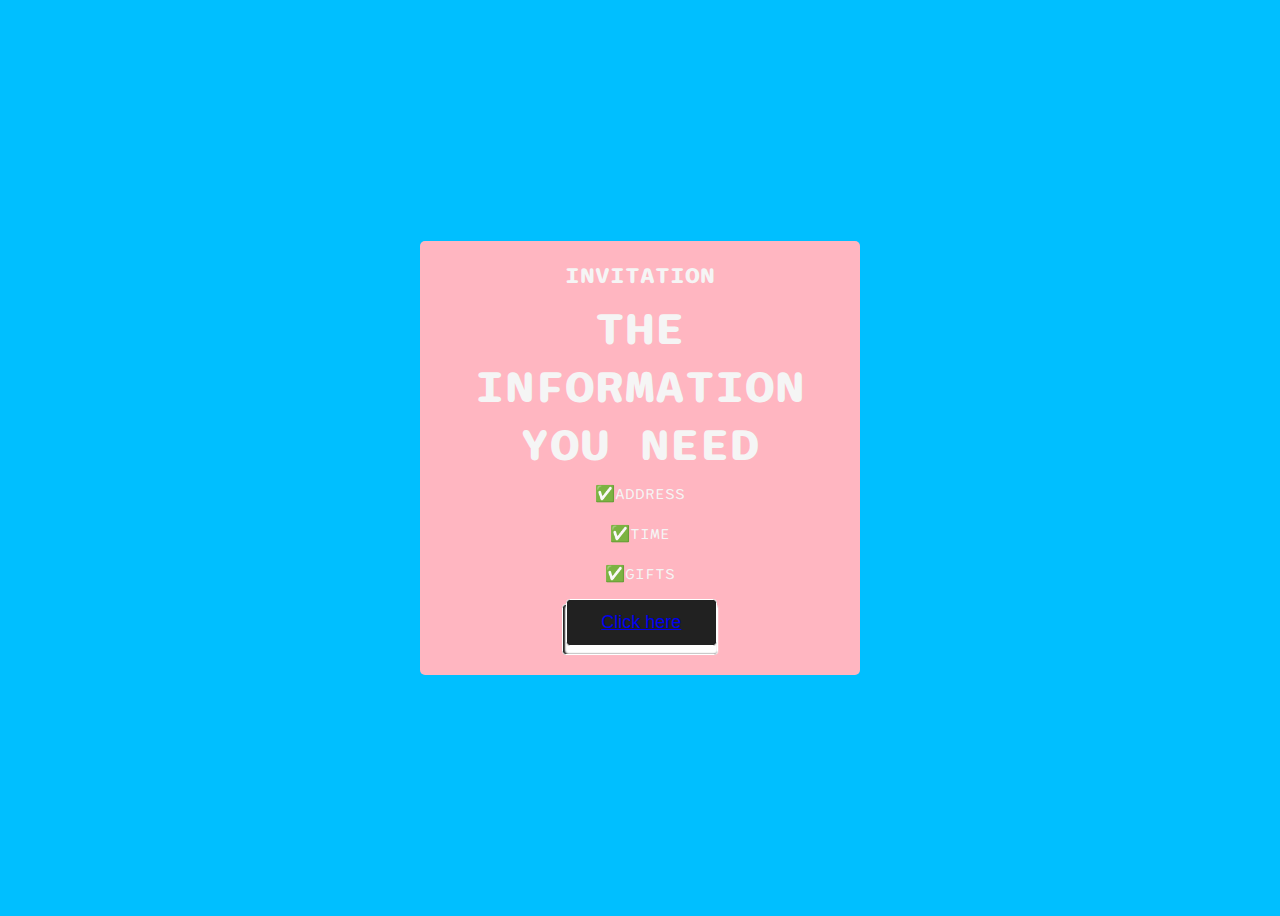
<file: invitation/index.html>
<!DOCTYPE html>
<html lang="en">
    <head>
        <meta charset="UTF-8">
        <meta name="viewport" content="width=device-width, initial-scale=1.0">
        <link rel="stylesheet" href="./page1.css">
        <link rel="preconnect" href="https://fonts.googleapis.com">
        <link rel="preconnect" href="https://fonts.gstatic.com" crossorigin>
        <link href="https://fonts.googleapis.com/css2?family=Sono:wght@400;700&display=swap" rel="stylesheet">
        <title>INVITATION</title>
    </head>
    <body>
        <div class="pricing-container">
            <div class="pricing-plan">
              <div class="plan-title">INVITATION</div>
              <div class="plan-price">THE INFORMATION YOU NEED </div>
              <ul class="plan-features">
                <li>✅ADDRESS</li>
                <li>✅TIME</li>
                <li>✅GIFTS</li>
              </ul>
              <button>
                <span > <a href="./page1.html">Click here</a> </span>
              </button>
            </div>
            
          </div>
    </body>
</html>
</file>
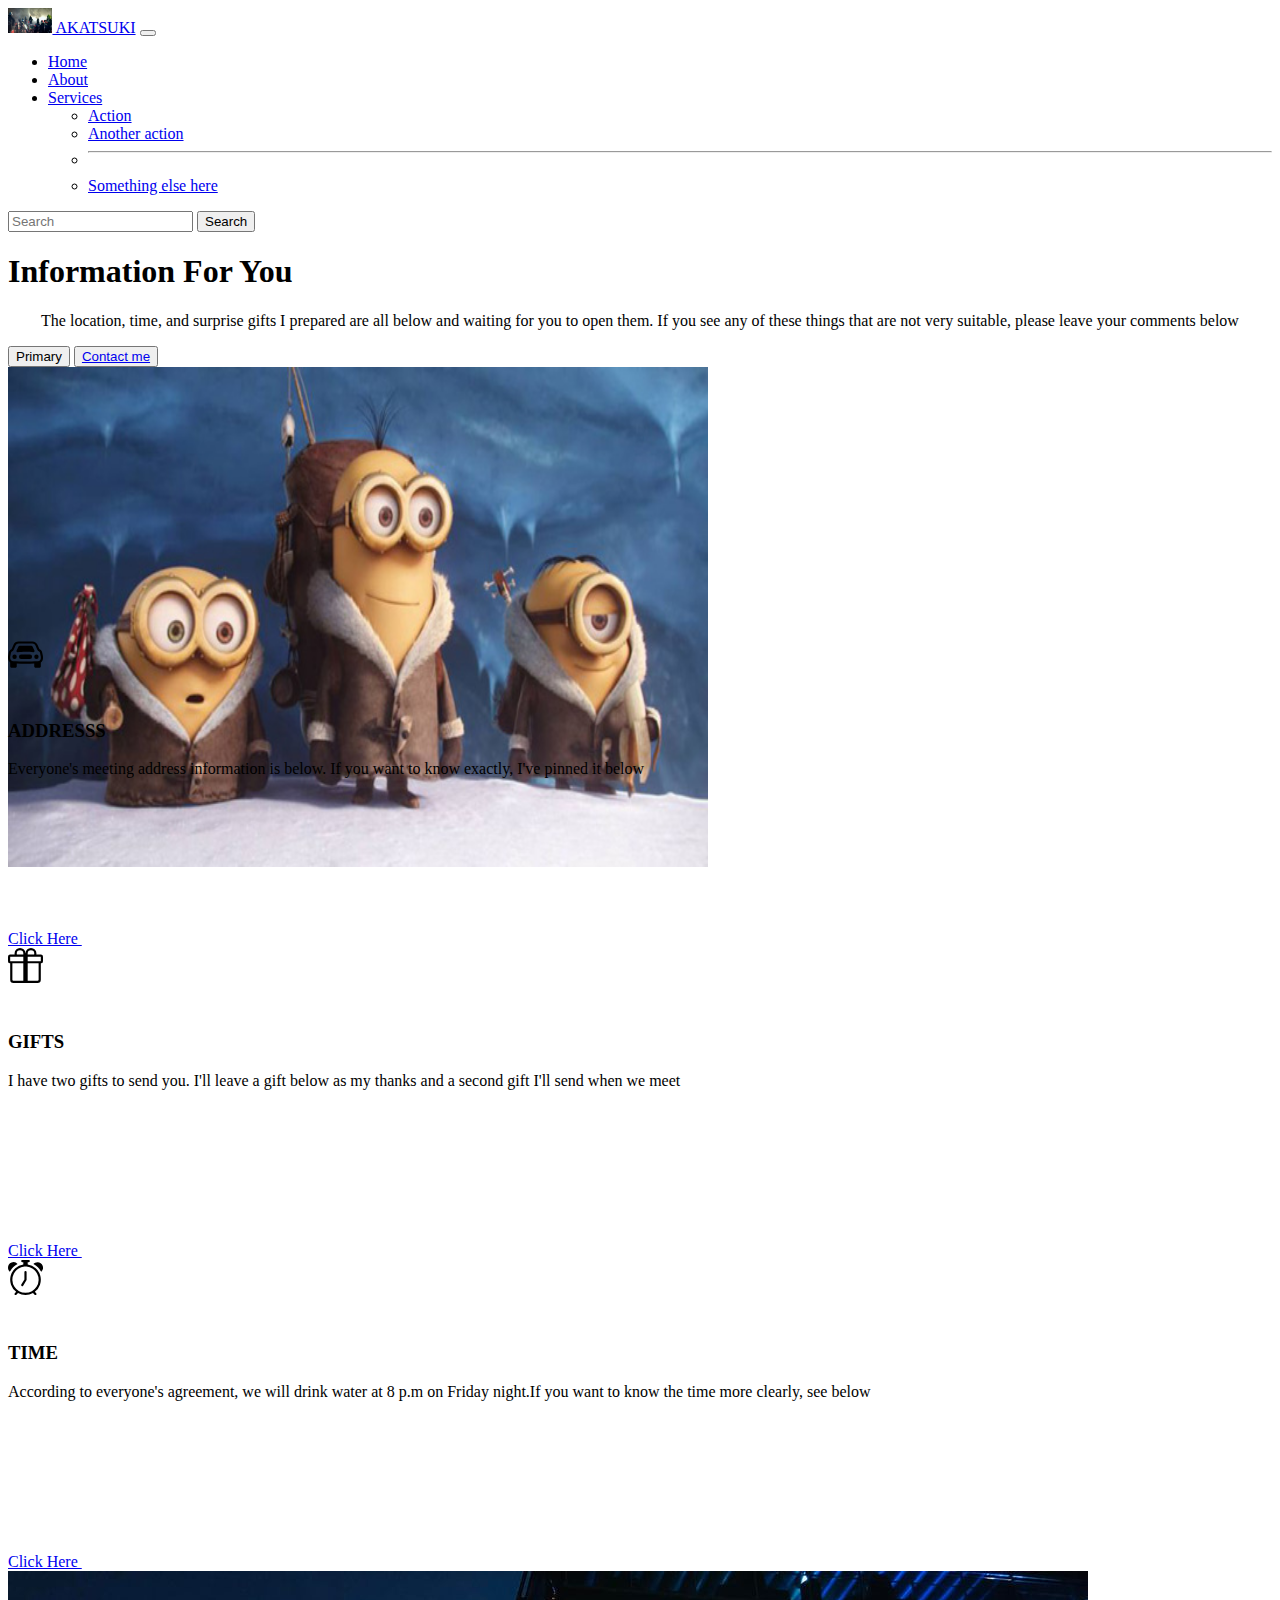
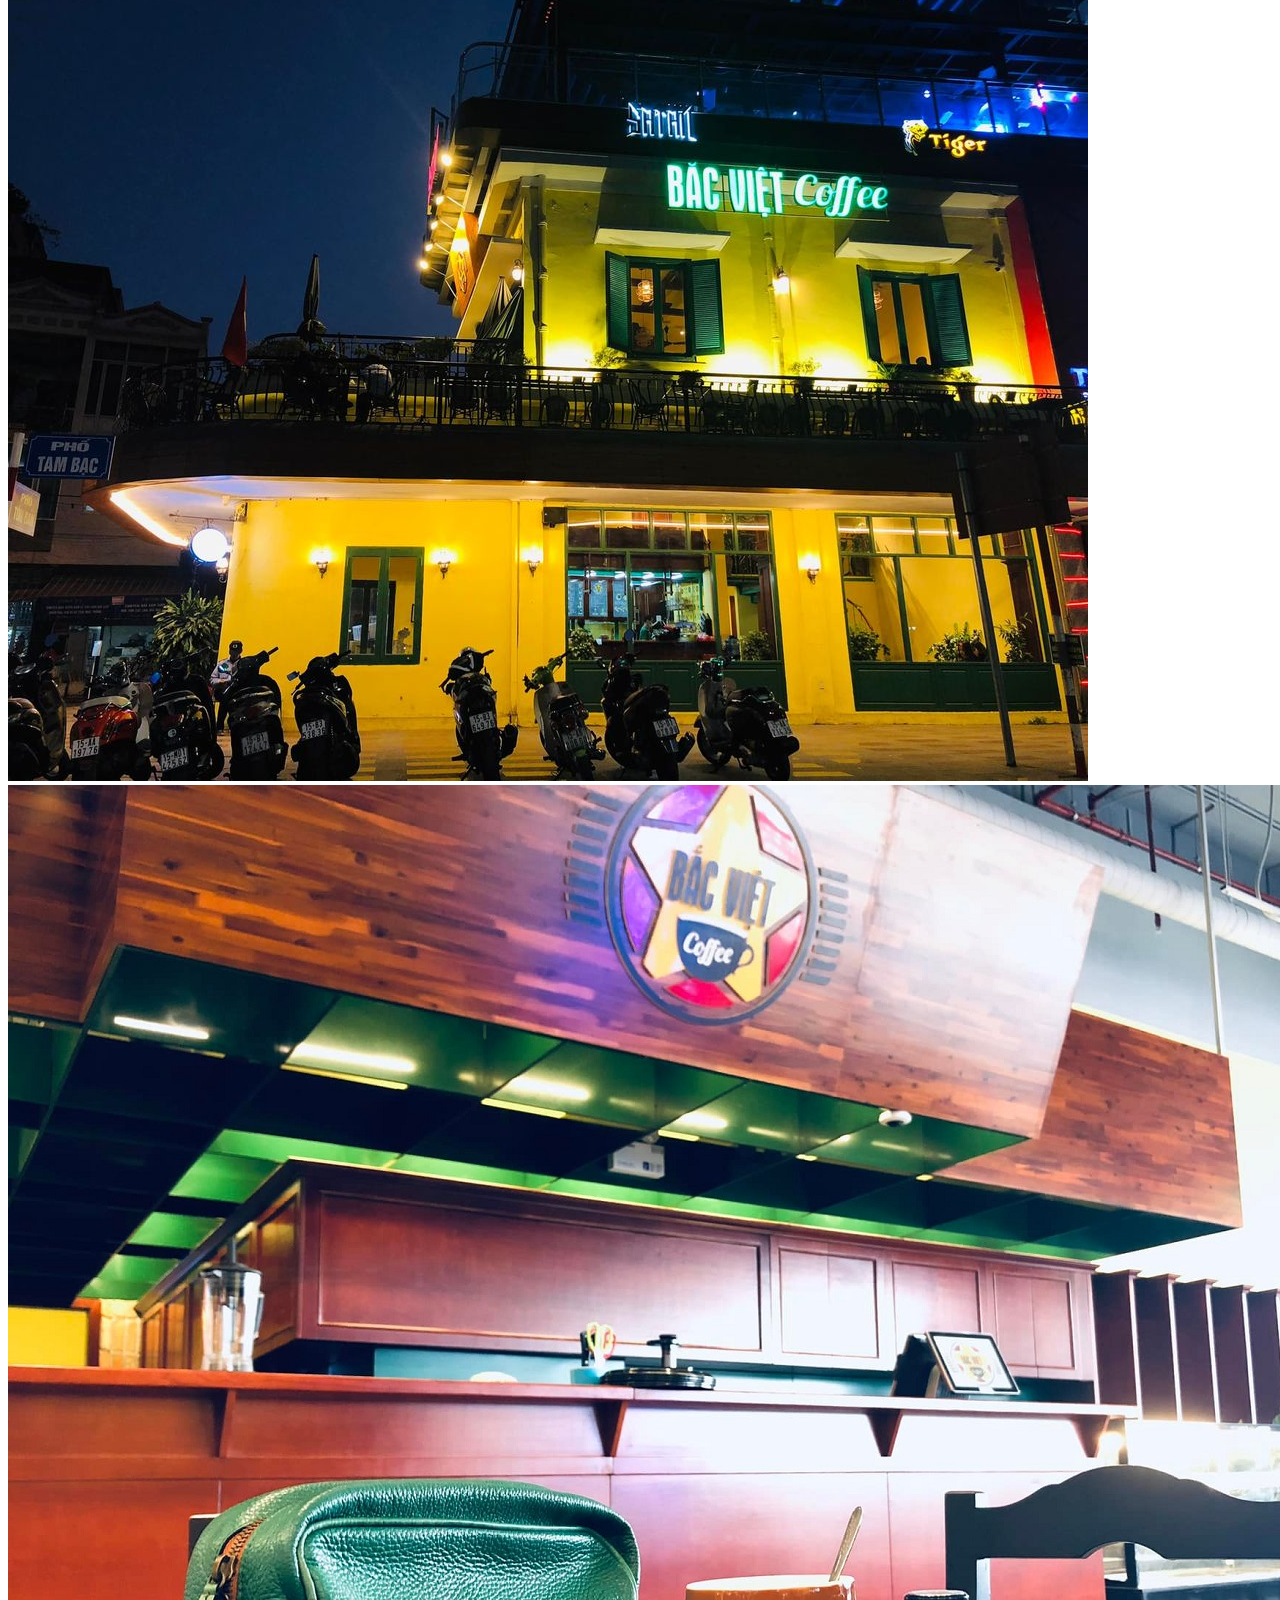
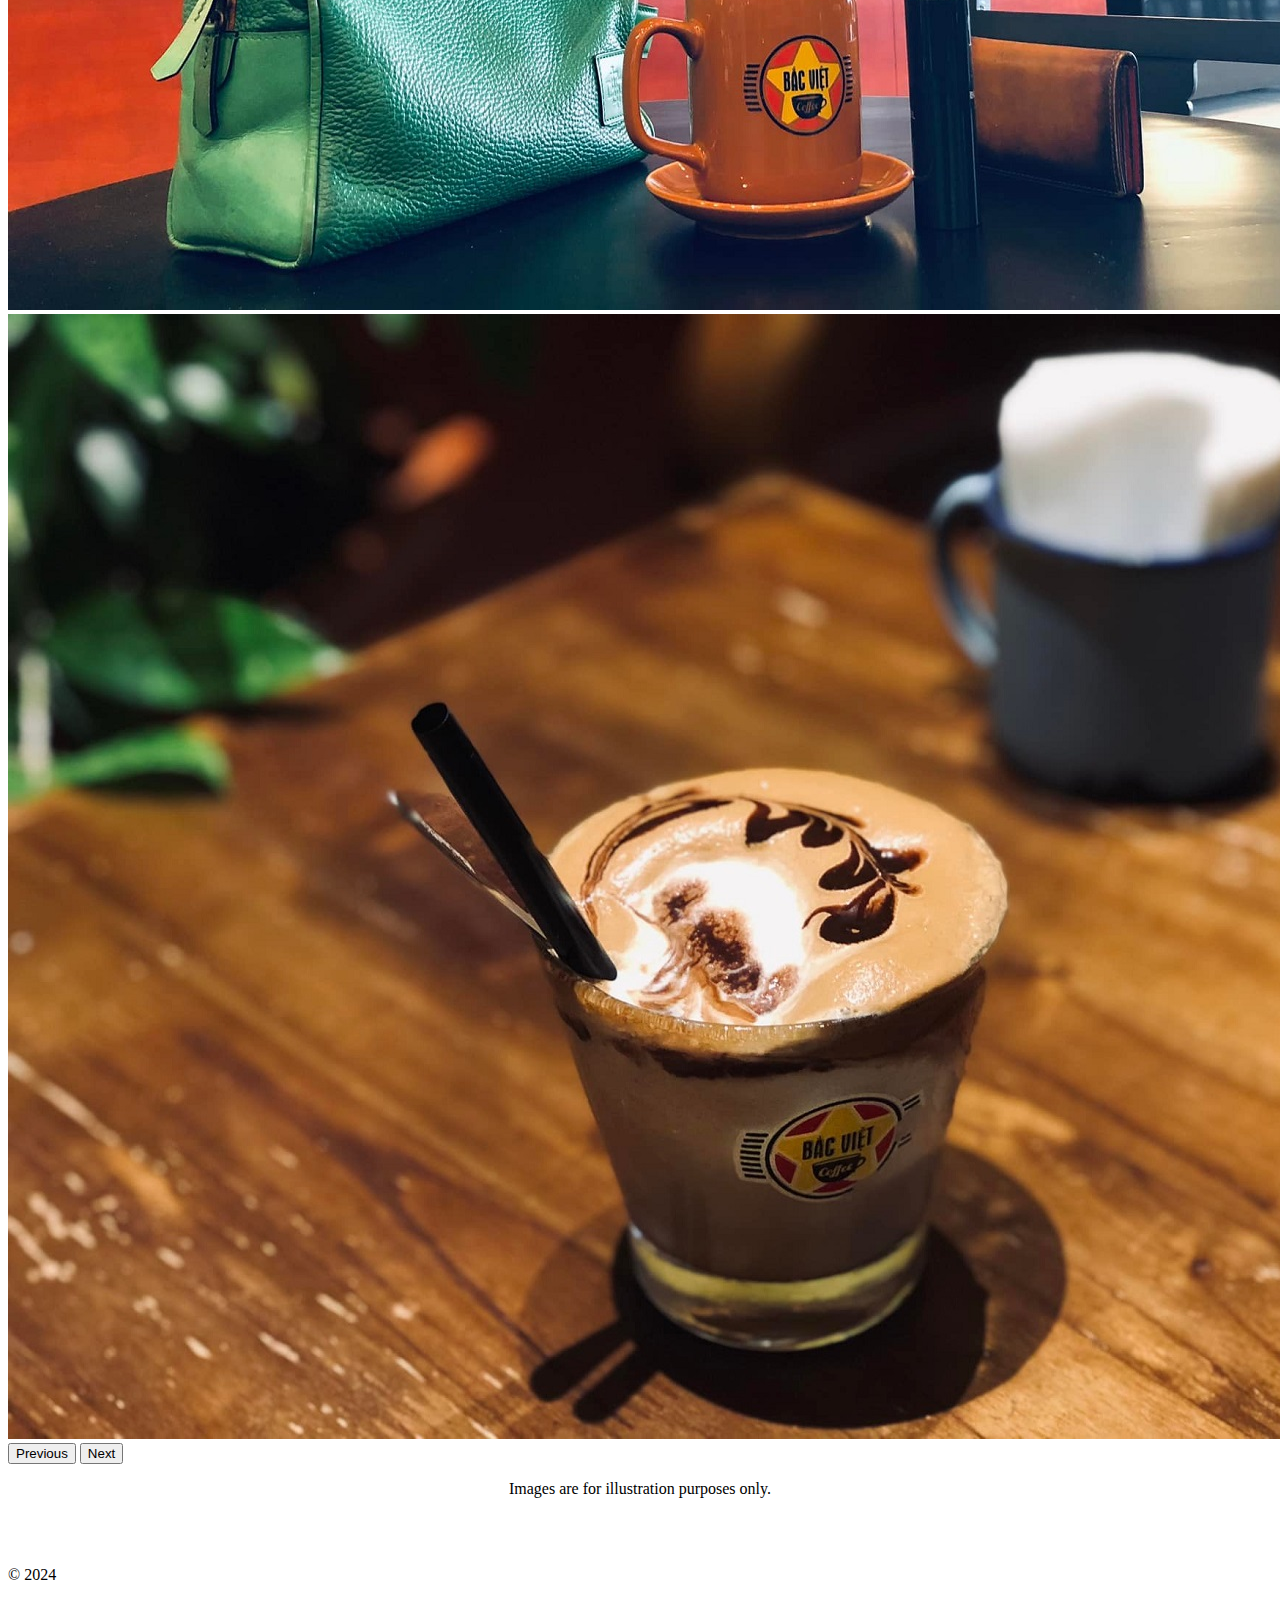
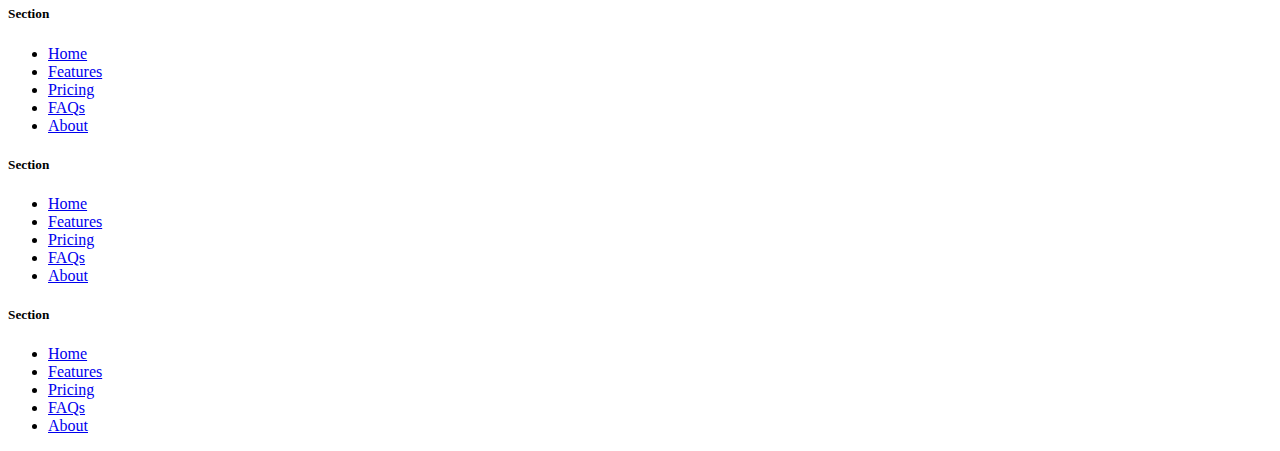
<file: invitation/page1.html>
<!DOCTYPE html>
<html lang="en">

<head>
  <meta charset="UTF-8">
  <meta name="viewport" content="width=device-width, initial-scale=1.0">
  <title>INFORMATION</title>
  <link href="https://cdn.jsdelivr.net/npm/bootstrap@5.3.0-alpha2/dist/css/bootstrap.min.css" rel="stylesheet"
    integrity="sha384-aFq/bzH65dt+w6FI2ooMVUpc+21e0SRygnTpmBvdBgSdnuTN7QbdgL+OapgHtvPp" crossorigin="anonymous">
  <style>
      .feature-icon {
       width: 4rem;
      height: 4rem;
      border-radius: 0.75rem;
  }

    .lead {
      display: flex;
      justify-content: center;
      align-items: center;
    }
  </style>
</head>

<body>
    <nav class="navbar navbar-expand-lg bg-body-tertiary">
        <div class="container-fluid">
          <a class="navbar-brand" href="#"><img src="./akatsuki-naruto.jpg" height="25" alt="akatsuki-naruto"> AKATSUKI</a>
          <button class="navbar-toggler" type="button" data-bs-toggle="collapse" data-bs-target="#navbarSupportedContent" aria-controls="navbarSupportedContent" aria-expanded="false" aria-label="Toggle navigation">
            <span class="navbar-toggler-icon"></span>
          </button>
          <div class="collapse navbar-collapse" id="navbarSupportedContent">
            <ul class="navbar-nav me-auto mb-2 mb-lg-0">
              <li class="nav-item">
                <a class="nav-link active" aria-current="page" href="#">Home</a>
              </li>
              <li class="nav-item">
                <a class="nav-link" href="#">About</a>
              </li>
              <li class="nav-item dropdown">
                <a class="nav-link dropdown-toggle" href="#" role="button" data-bs-toggle="dropdown" aria-expanded="false">
                  Services
                </a>
                <ul class="dropdown-menu">
                  <li><a class="dropdown-item" href="#">Action</a></li>
                  <li><a class="dropdown-item" href="#">Another action</a></li>
                  <li><hr class="dropdown-divider"></li>
                  <li><a class="dropdown-item" href="#">Something else here</a></li>
                </ul>
              </li>
            </ul>
            <form class="d-flex" role="search">
              <input class="form-control me-2" type="search" placeholder="Search" aria-label="Search">
              <button class="btn btn-outline-success" type="submit">Search</button>
            </form>
          </div>
        </div>
      </nav>
     
      <div class="px-4 pt-5 my-5 text-center border-bottom">
        <h1 class="display-4 fw-bold text-body-emphasis">Information For You</h1>
        <div class="col-lg-6 mx-auto">
          <p class="lead mb-4">The location, time, and surprise gifts I prepared are all below and waiting for you to open them. If you see any of these things that are not very suitable, please leave your comments below</p>
          <div class="d-grid gap-2 d-sm-flex justify-content-sm-center mb-5">
            <button type="button" class="btn btn-primary btn-lg px-4 me-sm-3">Primary</button>
            <button type="button" class="btn btn-outline-secondary btn-lg px-4"><a href="https://www.facebook.com/profile.php?id=100053583092823">Contact me</a></button>
          </div>
        </div>
        <div class="overflow-hidden" style="max-height: 30vh;">
          <div class="container px-5">
            <img src="./minion_BHZQ.jpg" class="img-fluid border rounded-3 shadow-lg mb-4" alt="Example image" width="700" height="500" loading="lazy">
          </div>
        </div>
      </div>

      <div class="row g-4 py-5 row-cols-1 row-cols-lg-3">
        <div class="feature col">
          <div class="feature-icon d-inline-flex align-items-center justify-content-center text-bg-primary bg-gradient fs-2 mb-3">
            <svg xmlns="http://www.w3.org/2000/svg" width="35" height="35" fill="currentColor" class="bi bi-car-front" viewBox="0 0 16 16">
                <path d="M4 9a1 1 0 1 1-2 0 1 1 0 0 1 2 0m10 0a1 1 0 1 1-2 0 1 1 0 0 1 2 0M6 8a1 1 0 0 0 0 2h4a1 1 0 1 0 0-2zM4.862 4.276 3.906 6.19a.51.51 0 0 0 .497.731c.91-.073 2.35-.17 3.597-.17s2.688.097 3.597.17a.51.51 0 0 0 .497-.731l-.956-1.913A.5.5 0 0 0 10.691 4H5.309a.5.5 0 0 0-.447.276"/>
                <path d="M2.52 3.515A2.5 2.5 0 0 1 4.82 2h6.362c1 0 1.904.596 2.298 1.515l.792 1.848c.075.175.21.319.38.404.5.25.855.715.965 1.262l.335 1.679q.05.242.049.49v.413c0 .814-.39 1.543-1 1.997V13.5a.5.5 0 0 1-.5.5h-2a.5.5 0 0 1-.5-.5v-1.338c-1.292.048-2.745.088-4 .088s-2.708-.04-4-.088V13.5a.5.5 0 0 1-.5.5h-2a.5.5 0 0 1-.5-.5v-1.892c-.61-.454-1-1.183-1-1.997v-.413a2.5 2.5 0 0 1 .049-.49l.335-1.68c.11-.546.465-1.012.964-1.261a.8.8 0 0 0 .381-.404l.792-1.848ZM4.82 3a1.5 1.5 0 0 0-1.379.91l-.792 1.847a1.8 1.8 0 0 1-.853.904.8.8 0 0 0-.43.564L1.03 8.904a1.5 1.5 0 0 0-.03.294v.413c0 .796.62 1.448 1.408 1.484 1.555.07 3.786.155 5.592.155s4.037-.084 5.592-.155A1.48 1.48 0 0 0 15 9.611v-.413q0-.148-.03-.294l-.335-1.68a.8.8 0 0 0-.43-.563 1.8 1.8 0 0 1-.853-.904l-.792-1.848A1.5 1.5 0 0 0 11.18 3z"/>
              </svg>
          </div>
          <h3 class="fs-2 text-body-emphasis">ADDRESSS</h3>
          <p>Everyone's meeting address information is below. If you want to know exactly, I've pinned it below</p>
          <a href="https://www.google.com/maps/place/C%C3%A0+ph%C3%AA+B%E1%BA%AFc+Vi%E1%BB%87t/@20.8603551,106.6868458,20z/data=!4m15!1m8!3m7!1s0x314a7af20b89670b:0xea21a5abcc3e6389!2zNGEgUC4gVHLhuqduIEjGsG5nIMSQ4bqhbywgTWluaCBLaGFpLCBI4buTbmcgQsOgbmcsIEjhuqNpIFBow7JuZw!3b1!8m2!3d20.8610783!4d106.6877386!16s%2Fg%2F11thsht9sc!3m5!1s0x314a7b25e34f0639:0xa8c45cbcd474f84d!8m2!3d20.8602016!4d106.6870818!16s%2Fg%2F11hj76zvmw?entry=ttu" class="icon-link">
            Click Here
            <svg class="bi"><use xlink:href="#chevron-right"></use></svg>
          </a>
        </div>
        <div class="feature col">
          <div class="feature-icon d-inline-flex align-items-center justify-content-center text-bg-primary bg-gradient fs-2 mb-3">
            <svg xmlns="http://www.w3.org/2000/svg" width="35" height="35" fill="currentColor" class="bi bi-gift" viewBox="0 0 16 16">
                <path d="M3 2.5a2.5 2.5 0 0 1 5 0 2.5 2.5 0 0 1 5 0v.006c0 .07 0 .27-.038.494H15a1 1 0 0 1 1 1v2a1 1 0 0 1-1 1v7.5a1.5 1.5 0 0 1-1.5 1.5h-11A1.5 1.5 0 0 1 1 14.5V7a1 1 0 0 1-1-1V4a1 1 0 0 1 1-1h2.038A3 3 0 0 1 3 2.506zm1.068.5H7v-.5a1.5 1.5 0 1 0-3 0c0 .085.002.274.045.43zM9 3h2.932l.023-.07c.043-.156.045-.345.045-.43a1.5 1.5 0 0 0-3 0zM1 4v2h6V4zm8 0v2h6V4zm5 3H9v8h4.5a.5.5 0 0 0 .5-.5zm-7 8V7H2v7.5a.5.5 0 0 0 .5.5z"/>
              </svg>
          </div>
          <h3 class="fs-2 text-body-emphasis">GIFTS</h3>
          <p>I have two gifts to send you. I'll leave a gift below as my thanks and a second gift I'll send when we meet</p>
          <a href="./page2.html" class="icon-link">
            Click Here
            <svg class="bi"><use xlink:href="#chevron-right"></use></svg>
          </a>
        </div>
        <div class="feature col">
          <div class="feature-icon d-inline-flex align-items-center justify-content-center text-bg-primary bg-gradient fs-2 mb-3">
            <svg xmlns="http://www.w3.org/2000/svg" width="35" height="35" fill="currentColor" class="bi bi-alarm" viewBox="0 0 16 16">
                <path d="M8.5 5.5a.5.5 0 0 0-1 0v3.362l-1.429 2.38a.5.5 0 1 0 .858.515l1.5-2.5A.5.5 0 0 0 8.5 9z"/>
                <path d="M6.5 0a.5.5 0 0 0 0 1H7v1.07a7.001 7.001 0 0 0-3.273 12.474l-.602.602a.5.5 0 0 0 .707.708l.746-.746A6.97 6.97 0 0 0 8 16a6.97 6.97 0 0 0 3.422-.892l.746.746a.5.5 0 0 0 .707-.708l-.601-.602A7.001 7.001 0 0 0 9 2.07V1h.5a.5.5 0 0 0 0-1zm1.038 3.018a6 6 0 0 1 .924 0 6 6 0 1 1-.924 0M0 3.5c0 .753.333 1.429.86 1.887A8.04 8.04 0 0 1 4.387 1.86 2.5 2.5 0 0 0 0 3.5M13.5 1c-.753 0-1.429.333-1.887.86a8.04 8.04 0 0 1 3.527 3.527A2.5 2.5 0 0 0 13.5 1"/>
              </svg>
          </div>
          <h3 class="fs-2 text-body-emphasis">TIME</h3>
          <p>According to everyone's agreement, we will drink water at 8 p.m on Friday night.If you want to know the time more clearly, see below</p>
          <a href="./page3.html" class="icon-link">
            Click Here
            <svg class="bi"><use xlink:href="#chevron-right"></use></svg>
          </a>
        </div>
      </div>
      <div class="container">
      <div id="carouselExample" class="carousel slide">
        <div class="carousel-inner">
          <div class="carousel-item active">
            <img src="./giai-ma-ly-do-bac-viet-coffee-duoc-yeu-thich-den-the-tai-hai-phong-1-1648568349.jpg" class="d-block w-100"  alt="bacvietcoffee">
          </div>
          <div class="carousel-item">
            <img src="./giai-ma-ly-do-bac-viet-coffee-duoc-yeu-thich-den-the-tai-hai-phong-4-1648568349.jpg" class="d-block w-100" alt="bacvietcoffee">
          </div>
          <div class="carousel-item">
            <img src="./giai-ma-ly-do-bac-viet-coffee-duoc-yeu-thich-den-the-tai-hai-phong-2-1648568349.jpg" class="d-block w-100" alt="bacvietcoffee">
        </div>
        <button class="carousel-control-prev" type="button" data-bs-target="#carouselExample" data-bs-slide="prev">
          <span class="carousel-control-prev-icon" aria-hidden="true"></span>
          <span class="visually-hidden">Previous</span>
        </button>
        <button class="carousel-control-next" type="button" data-bs-target="#carouselExample" data-bs-slide="next">
          <span class="carousel-control-next-icon" aria-hidden="true"></span>
          <span class="visually-hidden">Next</span>
        </button>
      </div>
    </div>
    <p class="lead">Images are for illustration purposes only.</p>

    <footer class="row row-cols-1 row-cols-sm-2 row-cols-md-5 py-5 my-5 border-top">
      <div class="col mb-3">
        <a href="/" class="d-flex align-items-center mb-3 link-body-emphasis text-decoration-none">
          <svg class="bi me-2" width="40" height="32"><use xlink:href="#bootstrap"></use></svg>
        </a>
        <p class="text-body-secondary">© 2024</p>
      </div>
  
      <div class="col mb-3">
  
      </div>
  
      <div class="col mb-3">
        <h5>Section</h5>
        <ul class="nav flex-column">
          <li class="nav-item mb-2"><a href="#" class="nav-link p-0 text-body-secondary">Home</a></li>
          <li class="nav-item mb-2"><a href="#" class="nav-link p-0 text-body-secondary">Features</a></li>
          <li class="nav-item mb-2"><a href="#" class="nav-link p-0 text-body-secondary">Pricing</a></li>
          <li class="nav-item mb-2"><a href="#" class="nav-link p-0 text-body-secondary">FAQs</a></li>
          <li class="nav-item mb-2"><a href="#" class="nav-link p-0 text-body-secondary">About</a></li>
        </ul>
      </div>
  
      <div class="col mb-3">
        <h5>Section</h5>
        <ul class="nav flex-column">
          <li class="nav-item mb-2"><a href="#" class="nav-link p-0 text-body-secondary">Home</a></li>
          <li class="nav-item mb-2"><a href="#" class="nav-link p-0 text-body-secondary">Features</a></li>
          <li class="nav-item mb-2"><a href="#" class="nav-link p-0 text-body-secondary">Pricing</a></li>
          <li class="nav-item mb-2"><a href="#" class="nav-link p-0 text-body-secondary">FAQs</a></li>
          <li class="nav-item mb-2"><a href="#" class="nav-link p-0 text-body-secondary">About</a></li>
        </ul>
      </div>
  
      <div class="col mb-3">
        <h5>Section</h5>
        <ul class="nav flex-column">
          <li class="nav-item mb-2"><a href="#" class="nav-link p-0 text-body-secondary">Home</a></li>
          <li class="nav-item mb-2"><a href="#" class="nav-link p-0 text-body-secondary">Features</a></li>
          <li class="nav-item mb-2"><a href="#" class="nav-link p-0 text-body-secondary">Pricing</a></li>
          <li class="nav-item mb-2"><a href="#" class="nav-link p-0 text-body-secondary">FAQs</a></li>
          <li class="nav-item mb-2"><a href="#" class="nav-link p-0 text-body-secondary">About</a></li>
        </ul>
      </div>
    </footer>
      <script src="https://cdn.jsdelivr.net/npm/bootstrap@5.3.2/dist/js/bootstrap.bundle.min.js" integrity="sha384-C6RzsynM9kWDrMNeT87bh95OGNyZPhcTNXj1NW7RuBCsyN/o0jlpcV8Qyq46cDfL" crossorigin="anonymous"></script>
</body>

</html>
</file>
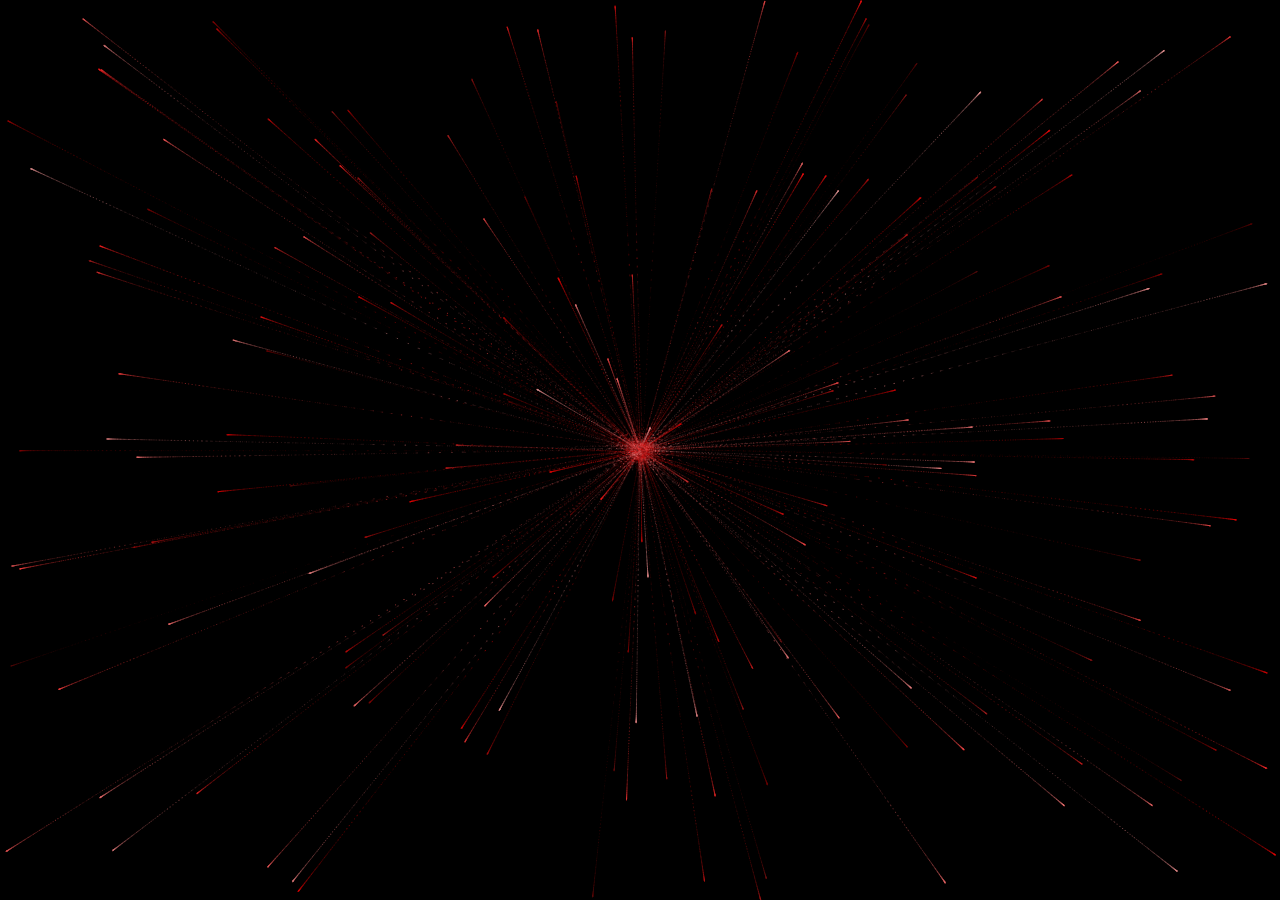
<file: invitation/page2.html>
<!DOCTYPE html>
<html lang="en">
<head>
    <meta charset="UTF-8">
    <meta http-equiv="X-UA-Compatible" content="IE=edge">
    <meta name="viewport" content="width=device-width, initial-scale=1.0">
    <title>Heart Animation</title>
    <style>
        canvas {
          display: inline-block;
          position: absolute;
          left: 0;
          top: 0;
          width: 100%;
          height: 100%;
          background-color: rgba(0, 0, 0, 0.2);
            
          
    
        }



    </style>
</head>
<body>
    <canvas id="heart"></canvas>
    <script>
        window.requestAnimationFrame =
            window.__requestAnimationFrame ||
            window.requestAnimationFrame ||
            window.webkitRequestAnimationFrame ||
            window.mozRequestAnimationFrame ||
            window.oRequestAnimationFrame ||
            window.msRequestAnimationFrame ||
            (function () {
                return function (callback, element) {
                    var lastTime = element.__lastTime;
                    if (lastTime === undefined) {
                        lastTime = 0;
                    }
                    var currTime = Date.now();
                    var timeToCall = Math.max(1, 33 - (currTime - lastTime));
                    window.setTimeout(callback, timeToCall);
                    element.__lastTime = currTime + timeToCall;
                };
            })();

        window.isDevice = (/android|webos|iphone|ipad|ipod|blackberry|iemobile|opera mini/i.test(((navigator.userAgent || navigator.vendor || window.opera)).toLowerCase()));
        var loaded = false;

        var init = function () {
            if (loaded) return;
            loaded = true;

            var mobile = window.isDevice;
            var koef = mobile ? 0.5 : 1;

            var canvas = document.getElementById("heart");
            var ctx = canvas.getContext("2d");

            var width = canvas.width = koef * innerWidth;
            var height = canvas.height = koef * innerHeight;

            var rand = Math.random;

            ctx.fillStyle = "rgba(0,0,0,1)";
            ctx.fillRect(0, 0, width, height);

            var heartPosition = function (rad) {
                return [Math.pow(Math.sin(rad), 3), -(15 * Math.cos(rad) - 5 * Math.cos(2 * rad) - 2 * Math.cos(3 * rad) - Math.cos(4 * rad))];
            };

            var scaleAndTranslate = function (pos, sx, sy, dx, dy) {
                return [dx + pos[0] * sx, dy + pos[1] * sy];
            };

            window.addEventListener("resize", function () {
                width = canvas.width = koef * innerWidth;
                height = canvas.height = koef * innerHeight;
                ctx.fillStyle = "rgba(0,0,0,1)";
                ctx.fillRect(0, 0, width, height);
            });

            var traceCount = mobile ? 20 : 50;
            var pointsOrigin = [];
            var i;
            var dr = mobile ? 0.3 : 0.1;

            for (i = 0; i < Math.PI * 2; i += dr) pointsOrigin.push(scaleAndTranslate(heartPosition(i), 210, 13, 0, 0));
            for (i = 0; i < Math.PI * 2; i += dr) pointsOrigin.push(scaleAndTranslate(heartPosition(i), 150, 9, 0, 0));
            for (i = 0; i < Math.PI * 2; i += dr) pointsOrigin.push(scaleAndTranslate(heartPosition(i), 90, 5, 0, 0));

            var heartPointsCount = pointsOrigin.length;
            var targetPoints = [];

            var pulse = function (kx, ky) {
                for (i = 0; i < pointsOrigin.length; i++) {
                    targetPoints[i] = [];
                    targetPoints[i][0] = kx * pointsOrigin[i][0] + width / 2;
                    targetPoints[i][1] = ky * pointsOrigin[i][1] + height / 2;
                }
            };

            var e = [];

            for (i = 0; i < heartPointsCount; i++) {
                var x = rand() * width;
                var y = rand() * height;
                e[i] = {
                    vx: 0,
                    vy: 0,
                    R: 2,
                    speed: rand() + 5,
                    q: ~~(rand() * heartPointsCount),
                    D: 2 * (i % 2) - 1,
                    force: 0.2 * rand() + 0.7,
                    f: 'hsla(0,' + ~~(40 * rand() + 60) + '%,' + ~~(60 * rand() + 20) + '%,.3)',
                    trace: []
                };
                for (var k = 0; k < traceCount; k++) e[i].trace[k] = { x: x, y: y };
            }

            var config = {
                traceK: 0.4,
                timeDelta: 0.01
            };

            var time = 0;

            var loop = function () {
                var n = -Math.cos(time);
                pulse((1 + n) * 0.5, (1 + n) * 0.5);
                time += (Math.sin(time) < 0 ? 9 : n > 0.8 ? 0.2 : 1) * config.timeDelta;

                ctx.fillStyle = "rgba(0,0,0,0.1)";
                ctx.fillRect(0, 0, width, height);

                for (i = e.length - 1; i >= 0; i--) {
                    var u = e[i];
                    var q = targetPoints[u.q];
                    var dx = u.trace[0].x - q[0];
                    var dy = u.trace[0].y - q[1];
                    var length = Math.sqrt(dx * dx + dy * dy);

                    if (10 > length) {
                        if (0.95 < rand()) {
                            u.q = ~~(rand() * heartPointsCount);
                        } else {
                            if (0.99 < rand()) {
                                u.D *= -1;
                            }
                            u.q += u.D;
                            u.q %= heartPointsCount;
                            if (0 > u.q) {
                                u.q += heartPointsCount;
                            }
                        }
                    }

                    u.vx += -dx / length * u.speed;
                    u.vy += -dy / length * u.speed;
                    u.trace[0].x += u.vx;
                    u.trace[0].y += u.vy;
                    u.vx *= u.force;
                    u.vy *= u.force;

                    for (k = 0; k < u.trace.length - 1;) {
                        var T = u.trace[k];
                        var N = u.trace[++k];
                        N.x -= config.traceK * (N.x - T.x);
                        N.y -= config.traceK * (N.y - T.y);
                    }

                    ctx.fillStyle = u.f;

                    for (k = 0; k < u.trace.length; k++) {
                        ctx.fillRect(u.trace[k].x, u.trace[k].y, 1, 1);
                    }
                }

                window.requestAnimationFrame(loop, canvas);
            };

            loop();
        };

        var s = document.readyState;
        if (s === 'complete' || s === 'loaded' || s === 'interactive') {
            init();
        } else {
            document.addEventListener('DOMContentLoaded', init, false);
        }
    </script>
</body>
</html>
</file>
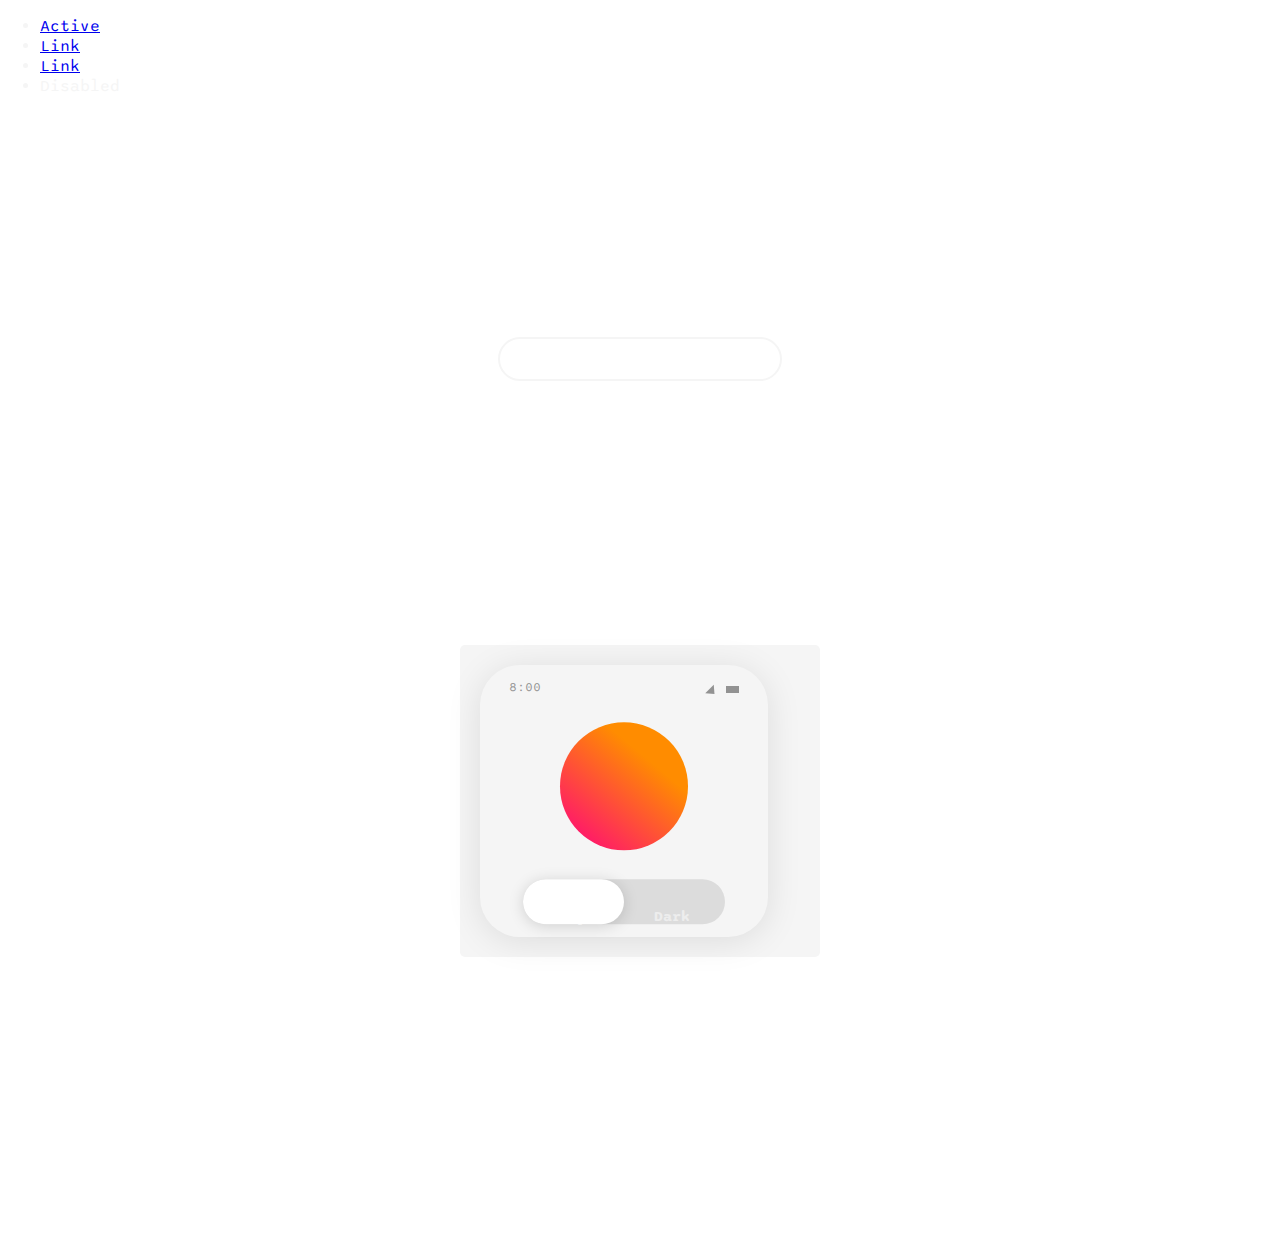
<file: invitation/page3.html>
<!DOCTYPE html>
<html>
    <head>
        <meta charset="UTF-8">
        <meta name="viewport" content="width=device-width, initial-scale=1.0">
        <link rel="stylesheet" href="./page2.css">
        <link href="https://cdn.jsdelivr.net/npm/bootstrap@5.3.0-alpha2/dist/css/bootstrap.min.css" rel="stylesheet"
         integrity="sha384-aFq/bzH65dt+w6FI2ooMVUpc+21e0SRygnTpmBvdBgSdnuTN7QbdgL+OapgHtvPp" crossorigin="anonymous">
         <link rel="preconnect" href="https://fonts.googleapis.com">
         <link rel="preconnect" href="https://fonts.gstatic.com" crossorigin>
         <link href="https://fonts.googleapis.com/css2?family=Sono:wght@400;700&display=swap" rel="stylesheet">
        <title>TIME</title>
    </head>
    <body>
        <ul class="nav">
            <li class="nav-item">
              <a class="nav-link active" aria-current="page" href="#">Active</a>
            </li>
            <li class="nav-item">
              <a class="nav-link" href="#">Link</a>
            </li>
            <li class="nav-item">
              <a class="nav-link" href="#">Link</a>
            </li>
            <li class="nav-item">
              <a class="nav-link " aria-disabled="true">Disabled</a>
            </li>
          </ul>

          <div class="container">
            <h1 id="welcome">Welcome to Time World</h1>
            <p>time you need attention</p>
            <div id="clock"></div>
         </div>

        <div class="pricing-container">
            <div class="pricing-plan">
                <input id="switch" type="checkbox">
                <div class="app">
                  <div class="body">
                    
                    <div class="phone">
                    
                      <div class="menu">
                        <div class="time">8:00</div>
                        <div class="icons">
                          <div class="network"></div>
                          <div class="battery"></div>
                        </div>
                      </div>
                    
                      <div class="content">
                        <div class="circle">
                          <div class="crescent"></div>
                        </div>
                       
                        <label for="switch">
                          <div class="toggle"></div>
                          <div class="names">
                            <p class="light">Light</p>
                            <p class="dark">Dark</p>
                          </div>
                        </label>
                        
                       
                      </div>
                      
                    </div>
                  </div>
                  
                </div>
            </div>
            
           
          </div>
          <script src="https://cdn.jsdelivr.net/npm/bootstrap@5.3.2/dist/js/bootstrap.bundle.min.js" integrity="sha384-C6RzsynM9kWDrMNeT87bh95OGNyZPhcTNXj1NW7RuBCsyN/o0jlpcV8Qyq46cDfL" crossorigin="anonymous"></script>
          <script src="./page1.js"></script>
    </body>
</html>
</file>
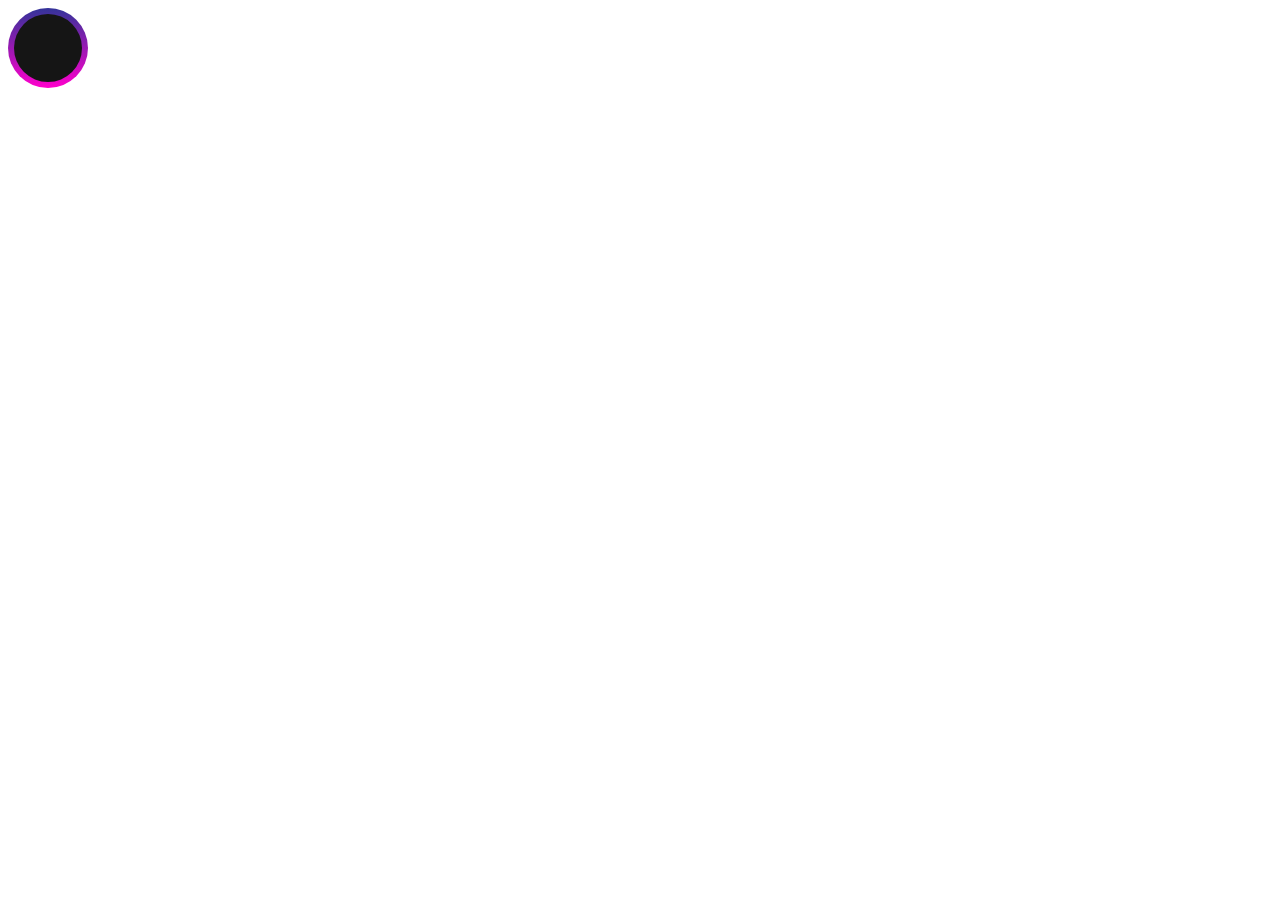
<file: spinning loading animation/spin.html>
<!DOCTYPE html>
<html lang="en">
    <head>
      <meta charset="UTF-8">
      <meta name="viewport" content="width=device-width, initial-Scale= 1.0">
      <title>spin</title>
      <link rel = "stylesheet" href="spin.css"> 
    </head>

    <body>
        <div class ="spinner"></div>
    </body>
</html>
</file>
<file: invitation/page1.css>
body{
    background-color: #00BFFF;
    font-family: 'Sono', sans-serif;
}

.pricing-container {
    display: flex;
    justify-content: center;
    align-items: center;
    height: 100vh;
    gap: 2rem;
  }

  .pricing-plan {
    flex: 1;
    max-width: 400px;
    padding: 20px;
    background-color: #FFB6C1;
    border-radius: 5px;
    text-align: center;
  }

  .plan-title {
    font-size: 24px;
    font-weight: bold;
    margin-bottom: 10px;
    color: whitesmoke;
  }

  .plan-price {
    font-size: 48px;
    font-weight: bold;
    margin-bottom: 10px;
    color: whitesmoke;
  }
  
  .plan-features {
    list-style: none;
    padding: 0;
    margin: 0;
    color: whitesmoke;
  }

  .plan-features li {
    margin-bottom: 20px;
  }

  @media (max-width: 1250px) {
    .pricing-container {
      flex-direction: column;
      height: 100%;
    }
  }

  button {
    padding: 0.1em 0.25em;
    width: 13em;
    height: 4.2em;
    background-color: #212121;
    border: 0.08em solid #fff;
    border-radius: 0.3em;
    font-size: 12px;
    cursor: pointer;
  }
  
  button span {
    position: relative;
    display: flex;
    justify-content: center;
    align-items: center;
    bottom: 0.4em;
    width: 8.25em;
    height: 2.5em;
    background-color: #212121;
    border-radius: 0.2em;
    font-size: 1.5em;
    color: #fff;
    border: 0.08em solid #fff;
    box-shadow: 0 0.4em 0.1em 0.019em #fff;
  }
  
  button span:hover {
    transition: all 0.5s;
    transform: translate(0, 0.4em);
    box-shadow: 0 0 0 0 #fff;
  }
  
  button span:not(hover) {
    transition: all 1s;
  }
</file>
<file: invitation/page2.css>
.pricing-container {
    display: flex;
    justify-content: center;
    align-items: center;
    height: 100vh;
    gap: 2rem;
  }

  .pricing-plan {
    flex: 1;
    max-width: 320px;
    padding: 20px;
    background-color: whitesmoke;
    border-radius: 5px;
    text-align: center;
  }

  body {
    margin: 0;
    padding: 0;
    background-image: url(https://png.pngtree.com/background/20221126/original/pngtree-starry-universe-astrolabe-blue-purple-glowing-background-picture-image_1965316.jpg);
    background-size: cover;
    color: whitesmoke;
    font-family: 'Sono', sans-serif;
}

.container {
    width: 400px;
    margin: 0 auto;
    text-align: center;
    transform: translateY(50px);
    padding: 20px;
}

#welcome {
    color: white;
}

p {
    line-height: 20px;
    color: white;
}

#clock {
    padding: 20px 40px;
    border-radius: 50px;
    border: 2px solid whitesmoke;
    width: 200px;
    margin: 0 auto;
    font-size: 30px;
    font-family: Verdana, Geneva, Tahoma, sans-serif;
    color: white;
}



.credit {
    position: fixed;
    right: 2rem;
    bottom: 2rem;
    color: white;
  }
  
  .credit a {
    color: inherit;
  }
  
 
  .main-circle {
    width: 40rem;
    height: 40rem;
    border-radius: 100%;
    background: linear-gradient(40deg, #FF0080,#FF8C00 70%);
    position: absolute;
    z-index: 1;
    left: 50%;
    -webkit-transform: translate(-50%, -70%);
    -ms-transform: translate(-50%, -70%);
    transform: translate(-50%, -70%)
  }
  
  /* Phone */
  .phone {
    position: relative;
    z-index: 2;
    width: 18rem;
    height: 17rem;
    background-color: inherit;
    -webkit-box-shadow: 0 4px 35px rgba(0,0,0,.1);
    box-shadow: 0 4px 35px rgba(0,0,0,.1);
    border-radius: 40px;
    display: -webkit-box;
    display: -ms-flexbox;
    display: flex;
    -webkit-box-orient: vertical;
    -webkit-box-direction: normal;
    -ms-flex-direction: column;
    flex-direction: column;
  }
  
  
  
  /* Top */
  .menu {
  /*   background-color: blue; */
    font-size: 80%;
    opacity: .4;
    padding: .8rem 1.8rem;
    display: -webkit-box;
    display: -ms-flexbox;
    display: flex;
    -webkit-box-pack: justify;
    -ms-flex-pack: justify;
    justify-content: space-between;
    -webkit-box-align: center;
    -ms-flex-align: center;
    align-items: center;
  }
  
  .icons {
    display: -webkit-box;
    display: -ms-flexbox;
    display: flex;
    margin-top: .5rem;
  }
  
  .battery {
    width: .85rem;
    height: .45rem;
    background-color: black;
  }
  
  .network {
    width: 0;
    height: 0;
    border-style: solid;
    border-width: 0 6.8px 7.2px 6.8px;
    border-color: transparent transparent black transparent;
    -webkit-transform: rotate(135deg);
    -ms-transform: rotate(135deg);
    transform: rotate(135deg);
    margin: .12rem .5rem;
  }
  
  /* Middle */
  .content {
    display: -webkit-box;
    display: -ms-flexbox;
    display: flex;
    -webkit-box-orient: vertical;
    -webkit-box-direction: normal;
    -ms-flex-direction: column;
    flex-direction: column;
    margin: auto;
    text-align: center;
    width: 70%;
    -webkit-transform: translateY(5%);
    -ms-transform: translateY(5%);
    transform: translateY(5%);
  }
  
  .circle {
    position: relative;
    border-radius: 100%;
    width: 8rem;
    height: 8rem;
    background: linear-gradient(40deg, #FF0080,#FF8C00 70%);
    margin: auto;
  }
  
  .crescent {
    position: absolute;
    border-radius: 100%;
    right: 0;
    width: 6rem;
    height: 6rem;
    background: white;
    -webkit-transform: scale(0);
    -ms-transform: scale(0);
    transform: scale(0);
    -webkit-transform-origin: top right;
    -ms-transform-origin: top right;
    transform-origin: top right;
    -webkit-transition: -webkit-transform .6s cubic-bezier(0.645, 0.045, 0.355, 1);
    transition: -webkit-transform .6s cubic-bezier(0.645, 0.045, 0.355, 1);
    transition: transform .6s cubic-bezier(0.645, 0.045, 0.355, 1);
    transition: transform .6s cubic-bezier(0.645, 0.045, 0.355, 1), -webkit-transform .6s cubic-bezier(0.645, 0.045, 0.355, 1);
  }
  
  label, .toggle {
    height: 2.8rem;
    border-radius: 100px;
  }
  
  label {
    width: 100%;
    background-color: rgba(0,0,0,.1);
    border-radius: 100px;
    position: relative;
    margin: 1.8rem 0 4rem 0;
    cursor: pointer;
  }
  
  .toggle {
    position: absolute;
    width: 50%;
    background-color: #fff;
    -webkit-box-shadow: 0 2px 15px rgba(0,0,0,.15);
    box-shadow: 0 2px 15px rgba(0,0,0,.15);
    -webkit-transition: -webkit-transform .3s cubic-bezier(0.25, 0.46, 0.45, 0.94);
    transition: -webkit-transform .3s cubic-bezier(0.25, 0.46, 0.45, 0.94);
    transition: transform .3s cubic-bezier(0.25, 0.46, 0.45, 0.94);
    transition: transform .3s cubic-bezier(0.25, 0.46, 0.45, 0.94), -webkit-transform .3s cubic-bezier(0.25, 0.46, 0.45, 0.94);
  }
  
  .names {
    font-size: 90%;
    font-weight: bolder;
    color: black;
    width: 65%;
    margin-left: 17.5%;
    margin-top: 6.5%;
    position: absolute;
    display: -webkit-box;
    display: -ms-flexbox;
    display: flex;
    -webkit-box-pack: justify;
    -ms-flex-pack: justify;
    justify-content: space-between;
    -webkit-user-select: none;
    -moz-user-select: none;
    -ms-user-select: none;
    user-select: none;
  }
  
  .dark {
    opacity: .5;
  }
  
  .mark {
    border-radius: 100px;
    background-color: black;
  }
  
  .time {
    color: black;
  }
  /* -------- Switch Styles ------------*/
  [type="checkbox"] {
    display: none;
  }
  /* Toggle */
  [type="checkbox"]:checked + .app .toggle {
    -webkit-transform: translateX(100%);
    -ms-transform: translateX(100%);
    transform: translateX(100%);
    background-color: #34323D;
  }
  
  [type="checkbox"]:checked + .app .dark {
    opacity: 1;
    color: white;
  }
  
  [type="checkbox"]:checked + .app .light {
    opacity: 1;
    color: white;
  }
  /* App */
  [type="checkbox"]:checked + .app .body {
    background-color: #26242E;
    color: white;
  }
  /* Circle */
  [type="checkbox"]:checked + .app .crescent {
    -webkit-transform: scale(1);
    -ms-transform: scale(1);
    transform: scale(1);
    background: #26242E;
  }
  
  [type="checkbox"]:checked + .app .circle {
    background: linear-gradient(40deg, #8983F7, #A3DAFB 70%);
  }
  
  [type="checkbox"]:checked + .app .main-circle {
    background: linear-gradient(40deg, #8983F7, #A3DAFB 70%);
  }
  
  [type="checkbox"]:checked + .time {
    color: white;
  }
  
  [type="checkbox"]:checked + .app .body .phone .menu .time {
    color: white;
  }
  
  [type="checkbox"]:checked + .app .body .phone .menu .icons .network {
    border-color: transparent transparent white transparent;
  }
  
  [type="checkbox"]:checked + .app .body .phone .menu .icons .battery {
    background-color: white;
  }
  
  [type="checkbox"]:checked + .app .body {
    border-radius: 40px;
    ;
  }
  
  .menu {
  /*   background-color: blue; */
    font-size: 80%;
    opacity: .4;
    padding: .8rem 1.8rem;
    display: -webkit-box;
    display: -ms-flexbox;
    display: flex;
    -webkit-box-pack: justify;
    -ms-flex-pack: justify;
    justify-content: space-between;
    -webkit-box-align: center;
    -ms-flex-align: center;
    align-items: center;
  }
</file>
<file: spinning loading animation/spin.css>
.spinner {
    position: relative;
    width: 80px;
    height: 80px;
    border-radius: 50%;
}

.spinner::before,
.spinner::after {
    content: "";
    position: absolute;
    border-radius: inherit;
}

.spinner::before {
    width: 100%;
    height: 100%;
    background-image: linear-gradient(
        0deg, #ff00cc 0%,
        #333399 100%
    );
    animation: spin .5s infinite linear;
}

.spinner::after {
    width: 85%;
    height: 85%;
    background-color: #151515;
    top: 50%;
    left: 50%;
    transform: translate(-50%, -50%);
}

@keyframes spin {
    to {
        transform: rotate(360deg);
    }
}
</file>
